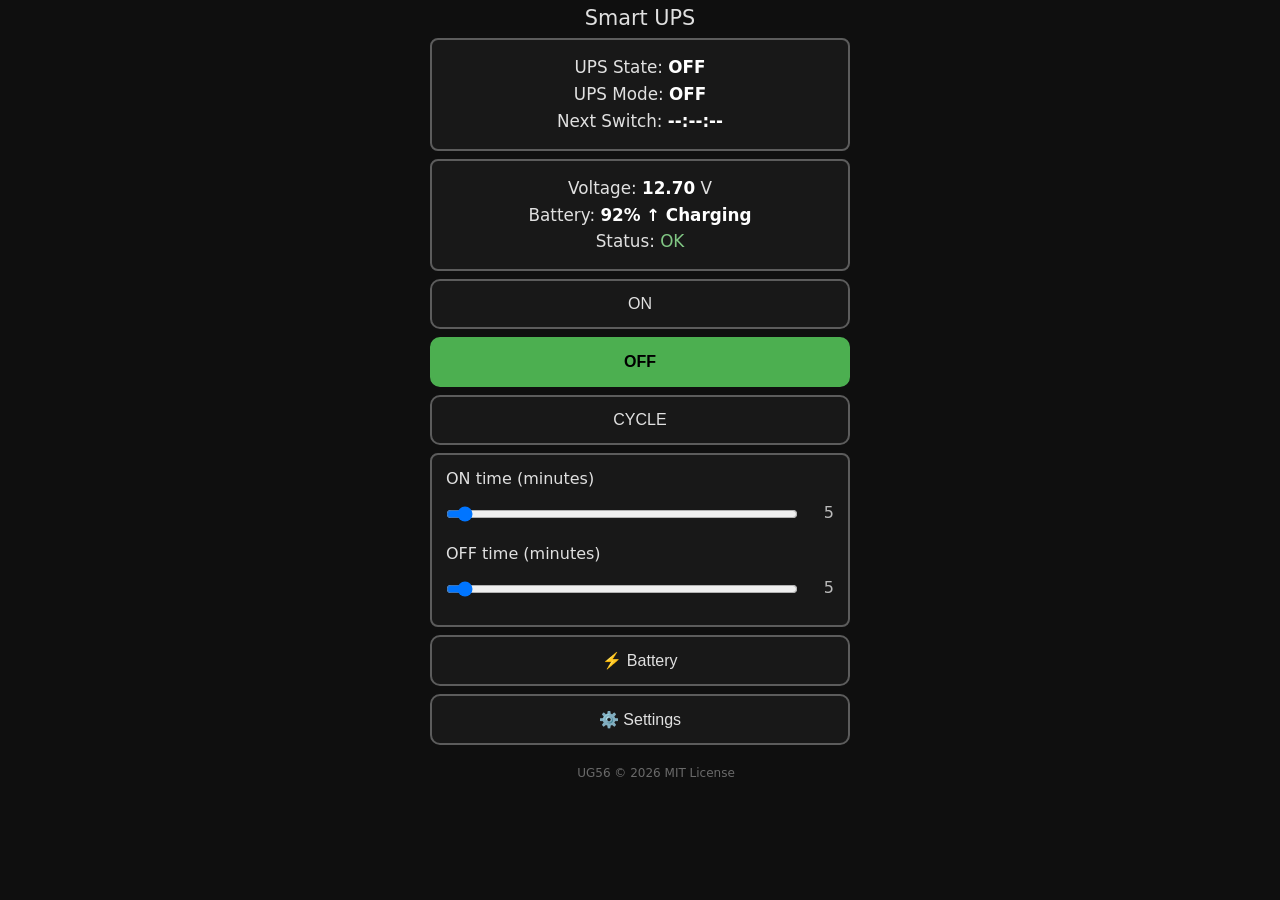
<file: docs/index.html>
<!doctype html>
<html lang="ru">

<head>
  <meta charset="utf-8">
  <meta name="viewport" content="width=device-width,initial-scale=1">
  <link rel="stylesheet" href="./style.css">
  <title>Smart UPS</title>
</head>

<body>
  <div class="wrap">
    <h3>Smart UPS</h3>
    <div class="block state">
      UPS State: <b id="ups">?</b><br>
      UPS Mode: <b id="mode">?</b><br>
      Next Switch: <b id="next">--:--:--</b>
    </div>
    <div class="block state">
      Voltage: <b id="vin">--.-</b> V<br>
      Battery: <b id="bat">--%</b> <b id="dir">?</b><br>
      Status: <span id="pwr">?</span>
    </div>
    <div class="btn-block"><button id="on">ON</button></div>
    <div class="btn-block"><button id="off">OFF</button></div>
    <div class="btn-block"><button id="cyc">CYCLE</button></div>
    <div class="block">
      <div class="label">ON time (minutes)</div>
      <div class="row"><input type="range" min="1" max="120" id="onRange"><span id="onVal">--</span></div>
      <div class="label" style="margin-top:16px">OFF time (minutes)</div>
      <div class="row"><input type="range" min="1" max="120" id="offRange"><span id="offVal">--</span></div>
    </div>
    <div class="btn-block"><a href="./battery.html"><button>⚡ Battery</button></a></div>
    <div class="btn-block"><a href="./settings.html"><button>⚙️ Settings</button></a></div>
  </div>
  <script src="ups-sim.js"></script>
  <script src="footer.js"></script>
  <script>
    let userActive = false,
      releaseT, saveT;
    const setMode = m => fetch('/mode?m=' + m);

    function hms(s) {
      if (s < 0) return '--:--:--';
      let h = Math.floor(s / 3600),
        m = Math.floor((s % 3600) / 60),
        x = s % 60;
      return String(h).padStart(2, '0') + ':' + String(m).padStart(2, '0') + ':' + String(x).padStart(2, '0');
    }

    function userTouch() {
      userActive = true;
      clearTimeout(releaseT);
      releaseT = setTimeout(() => userActive = false, 1500);
    }

    function debounceSave() {
      clearTimeout(saveT);
      saveT = setTimeout(() => fetch(`/save?on=${onRange.value}&off=${offRange.value}`), 600);
    }
    onRange.oninput = _ => {
      onVal.textContent = onRange.value;
      userTouch();
      debounceSave();
    }
    offRange.oninput = _ => {
      offVal.textContent = offRange.value;
      userTouch();
      debounceSave();
    }

    function upd() {
      fetch('/status').then(r => r.json()).then(s => {
        ups.textContent = s.ups ? 'ON' : 'OFF';
        mode.textContent = s.mode;
        next.textContent = hms(s.next);
        if (!userActive) {
          onRange.value = s.on;
          onVal.textContent = s.on;
          offRange.value = s.off;
          offVal.textContent = s.off;
        }
        on.classList.toggle('active', s.mode === 'ON');
        off.classList.toggle('active', s.mode === 'OFF');
        cyc.classList.toggle('active', s.mode === 'CYCLE');
        vin.textContent = s.vin.toFixed(2);
        bat.textContent = s.bat + '%';
        dir.textContent = s.charging ? '↑ Charging' : '↓ Discharging';
        pwr.className = '';
        if (s.critical) {
          pwr.textContent = 'CRITICAL';
          pwr.classList.add('crit');
        } else if (s.low) {
          pwr.textContent = 'LOW';
          pwr.classList.add('low');
        } else {
          pwr.textContent = 'OK';
          pwr.classList.add('ok');
        }
      });
    }
    setTimeout(() => {
      upd();
      setInterval(upd, 1200);
    }, 800);
  </script>
</body>

</html>
</file>
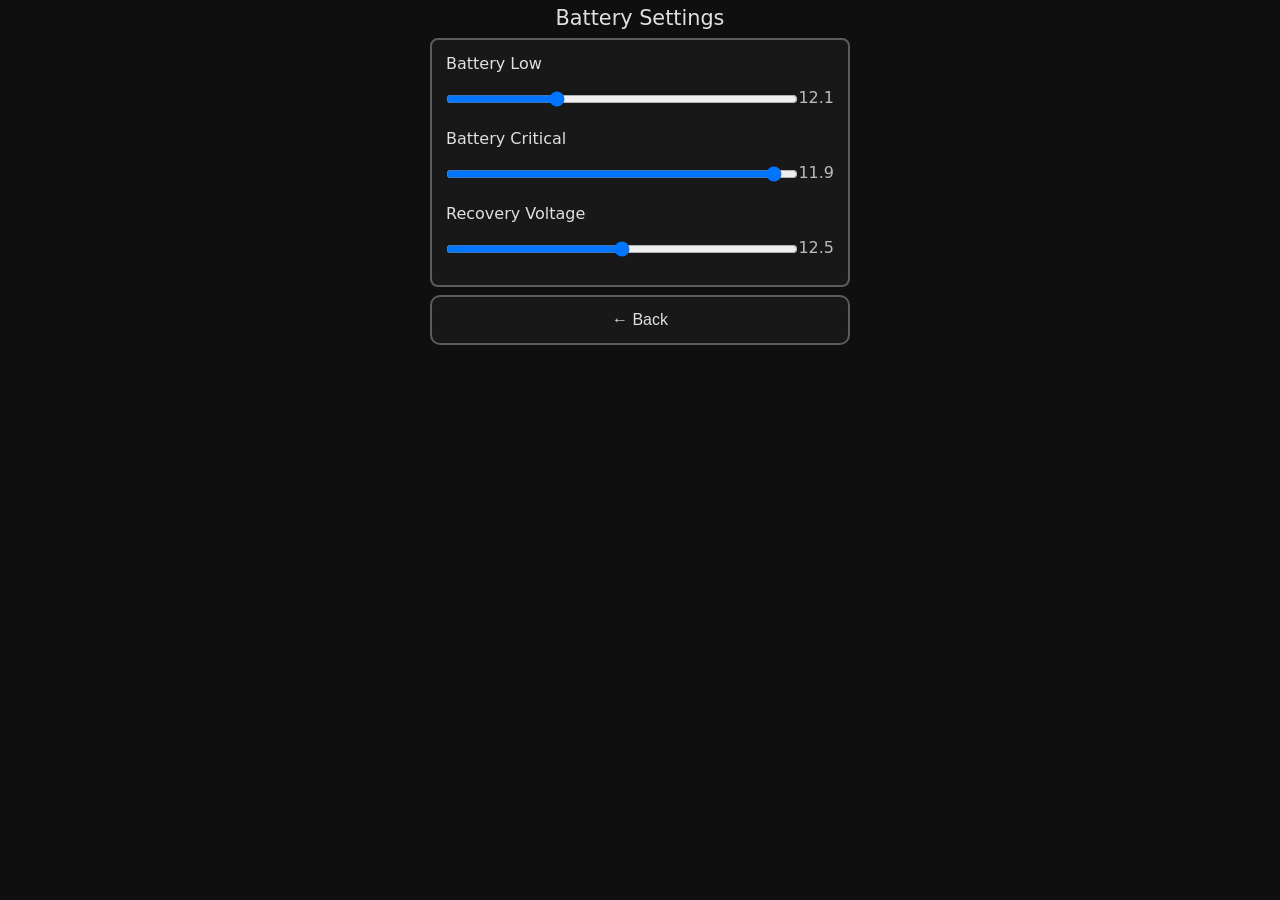
<file: docs/battery.html>
<!doctype html><html lang="ru"><head>
<meta charset="utf-8">
<meta name="viewport" content="width=device-width,initial-scale=1">
<link rel="stylesheet" href="./style.css">
<title>Battery</title>
</head><body><div class="wrap">
<h3>Battery Settings</h3>
<div class="block">
<div class="label">Battery Low <span id="vLowWarn"></span></div>
<div class="row"><input type="range" id="vLowRange" min="11.7" max="13" step="0.1"><span id="vLowVal">--</span></div>
<div class="label" style="margin-top:16px">Battery Critical <span id="vCritWarn"></span></div>
<div class="row"><input type="range" id="vCritRange" min="9.9" max="12" step="0.1"><span id="vCritVal">--</span></div>
<div class="label" style="margin-top:16px">Recovery Voltage</div>
<div class="row"><input type="range" id="vRecRange" min="12" max="13" step="0.1"><span id="vRecVal">--</span></div>
</div>
<div class="btn-block"><a href="./index.html"><button>← Back</button></a></div>
</div>
<script src="ups-sim.js"></script>
<script src="ups-sim.js"></script>
<script>
let saveT;
function debounce(){clearTimeout(saveT);saveT=setTimeout(()=>fetch(`/setadc?vLow=${vLowRange.value}&vCrit=${vCritRange.value}&vRec=${vRecRange.value}`),600);}
vLowRange.oninput=_=>{vLowVal.textContent=vLowRange.value;let isOff=vLowRange.value<=11.7;vLowWarn.textContent=isOff?'⚠ Off':'';vLowWarn.className=isOff?'crit':'';debounce();}
vCritRange.oninput=_=>{let v=+vCritRange.value,r=+vRecRange.value;if(v>r){vCritRange.value=v=r;}vCritVal.textContent=v<=9.9?'off':v.toFixed(1);let isDeg=v<11.8;vCritWarn.textContent=isDeg?'⚠ Battery degradation!':'';vCritWarn.className=isDeg?'crit':'';debounce();}
vRecRange.oninput=_=>{let v=+vRecRange.value,c=+vCritRange.value;if(v<c){vRecRange.value=v=c;}vRecVal.textContent=v.toFixed(1);debounce();}
fetch('/status').then(r=>r.json()).then(s=>{vLowRange.value=s.vLow;vLowVal.textContent=s.vLow.toFixed(1);let isOffLow=s.vLow<=11.7;vLowWarn.textContent=isOffLow?'⚠ Off':'';vLowWarn.className=isOffLow?'crit':'';vCritRange.value=s.vCrit;vCritVal.textContent=s.vCrit.toFixed(1);let isDegCrit=s.vCrit<11.8;vCritWarn.textContent=isDegCrit?'⚠ Battery degradation!':'';vCritWarn.className=isDegCrit?'crit':'';vRecRange.value=s.vRec;vRecVal.textContent=s.vRec.toFixed(1);});
</script>
</body></html>
</file>
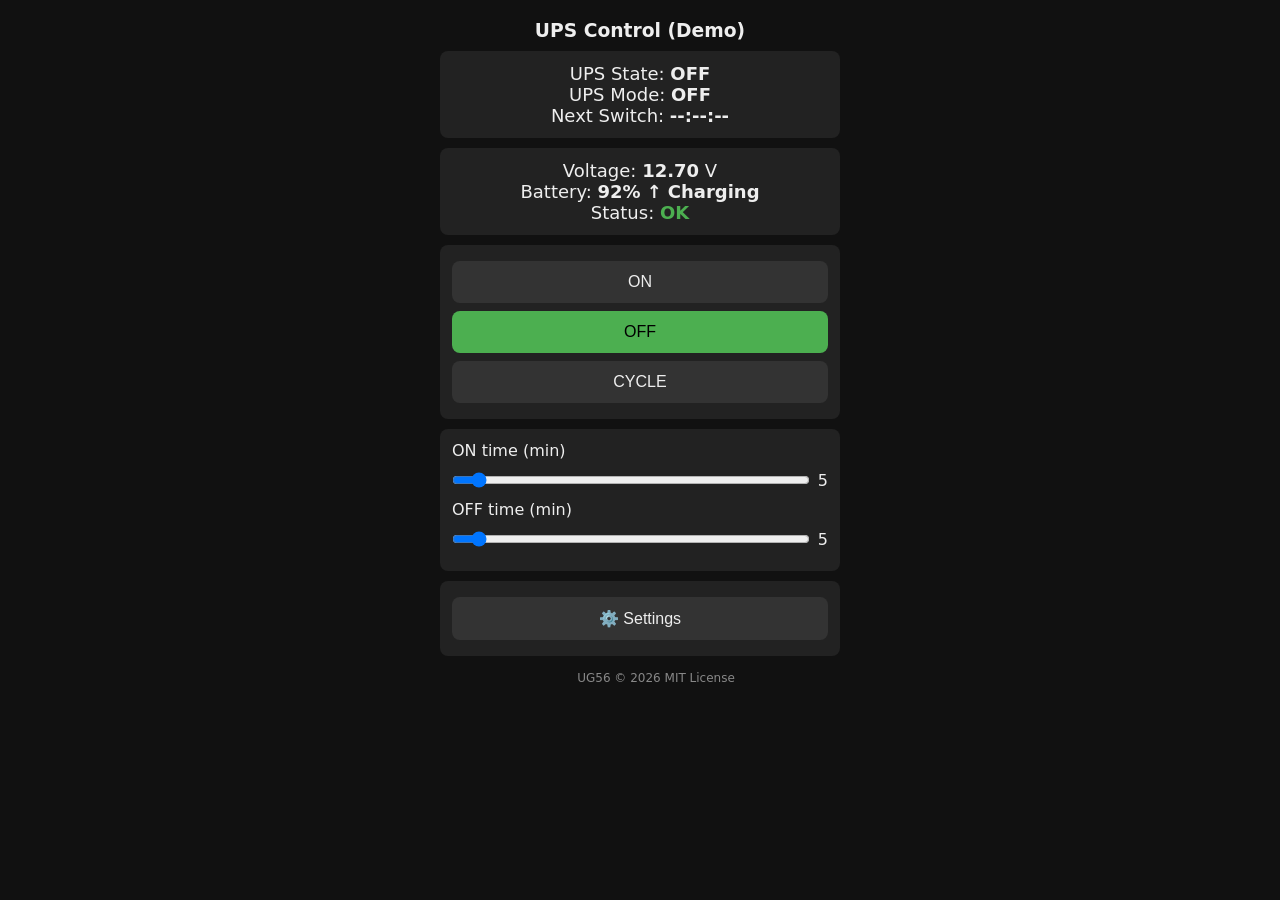
<file: docs/Demo.html>
<!DOCTYPE html>
<html lang="ru">
<head>
<meta charset="utf-8">
<meta name="viewport" content="width=device-width,initial-scale=1">
<title>Smart UPS – Demo</title>
<style>
body{font-family:system-ui,sans-serif;background:#111;color:#eee;margin:0;min-height:100vh;display:flex;justify-content:center;}
.wrap{width:100%;max-width:420px;padding:10px;box-sizing:border-box;}
h3{text-align:center;margin:10px 0;}
.block{background:#222;padding:12px;margin-bottom:10px;border-radius:8px;}
.state{text-align:center;font-size:18px;}
button{width:100%;padding:12px;margin:4px 0;font-size:16px;border:0;border-radius:8px;background:#333;color:#eee;cursor:pointer;}
button.active{background:#4caf50;color:#000;}
button.warn{background:#c62828;}
input{width:100%;padding:8px;margin:4px 0;border-radius:6px;border:none;background:#333;color:#eee;box-sizing:border-box;}
.row{display:flex;align-items:center;gap:8px;}
.ok{color:#4caf50;}
.low{color:#ffb300;}
.crit{color:#e53935;font-weight:bold;}
small{opacity:.7;}
.footer{display:flex;align-items:center;gap:8px;font-size:12px;color:#888;margin-top:6px;justify-content:center;}
.footer svg{width:24px;height:24px;color:#4CAF50;}
</style>
</head>
<body>
<div class="wrap" id="app">
<h3>UPS Control (Demo)</h3>
<div class="block state">
UPS State: <b id="ups">?</b><br>
UPS Mode: <b id="mode">?</b><br>
Next Switch: <b id="next">--:--:--</b>
</div>
<div class="block state">
Voltage: <b id="vin">--.-</b> V<br>
Battery: <b id="bat">--%</b> <b id="dir">?</b><br>
Status: <b id="pwr">?</b>
</div>
<div class="block">
<button id="on">ON</button>
<button id="off">OFF</button>
<button id="cyc">CYCLE</button>
</div>
<div class="block">
<div>ON time (min)</div>
<div class="row">
<input type="range" min="1" max="120" id="onRange"><span id="onVal"></span>
</div>
<div>OFF time (min)</div>
<div class="row">
<input type="range" min="1" max="120" id="offRange"><span id="offVal"></span>
</div>
</div>
<div class="block">
<button onclick="toggleSettings()">⚙️ Settings</button>
<div id="settingsPanel" style="display:none;margin-top:10px">
<input type="text" id="ssid" placeholder="Wi-Fi SSID">
<input type="password" id="pass" placeholder="Wi-Fi Password">
<button id="wifiBtn" onclick="saveWifi()">Save Wi-Fi & Reboot</button>
<small id="wifiInfo">AP SSID: Smart_UPS<br>Pass: 12345678<br>IP AP: 192.168.4.1</small>
<button id="toggleWifiBtn" onclick="toggleAPMode()">Switch to STA & Reboot</button>
<button class="warn" onclick="startOTA()">OTA Mode</button>
</div>
</div>
<div class="footer">
<svg id="logo" viewBox="0 0 24 24" aria-label="Logo" role="img">
  <defs>
    <filter id="glow" x="-50%" y="-50%" width="200%" height="200%">
      <feGaussianBlur stdDeviation="1.5" result="blur"/>
      <feMerge>
        <feMergeNode in="blur"/>
        <feMergeNode in="SourceGraphic"/>
      </feMerge>
    </filter>
  </defs>
  <g filter="url(#glow)">
    <line x1="12" y1="4" x2="12" y2="10.5" class="line"/>
    <path d="M16.24 7a7 7 0 1 1-8.48 0" class="circle"/>
  </g>
  <style>
    .line,.circle{
      stroke: currentColor; stroke-width:2; fill:none; stroke-dasharray:100; stroke-dashoffset:100; opacity:0;
      animation-timing-function:ease-out; animation-fill-mode:forwards;
    }
    .animate .circle{animation: drawFade 4.8s 0s backwards;}
    .animate .line{animation: drawFade 4s 0.4s backwards;}
    @keyframes drawFade{
      0%{stroke-dashoffset:100; opacity:0;}
      20%{opacity:1;}
      70%{stroke-dashoffset:0; opacity:0.7;}
      100%{opacity:0;}
    }
  </style>
</svg>
<span>UG56 © 2026 MIT License</span>
</div>
</div>

<script>
let userActive = false, releaseT = 0, saveT = 0;
let ups = {
  mode: 'OFF',
  on: false,
  onMin: 5,
  offMin: 5,
  voltage: 12.6,
  charging: false,
  next: -1,
  ssid: 'Smart_UPS',
  pass: '12345678',
  protectedFromMode: null,
  lastSwitch: 0
};
const V_LOW  = 12.1;
const V_CRIT = 11.9;
const V_UPPER = 12.5;
const V_MAX  = 14.2;

const clamp = (v, a, b) => Math.min(b, Math.max(a, v));
const hms = s => {
  if (s < 0) return '--:--:--';
  let h = Math.floor(s / 3600);
  let m = Math.floor((s % 3600) / 60);
  let x = s % 60;
  return String(h).padStart(2,'0') + ':' + String(m).padStart(2,'0') + ':' + String(x).padStart(2,'0');
};

const el = id => document.getElementById(id);
const upsEl   = el('ups');
const modeEl  = el('mode');
const nextEl  = el('next');
const vinEl   = el('vin');
const batEl   = el('bat');
const dirEl   = el('dir');
const pwrEl   = el('pwr');
const onBtn   = el('on');
const offBtn  = el('off');
const cycBtn  = el('cyc');
const onR     = el('onRange');
const offR    = el('offRange');
const onV     = el('onVal');
const offV    = el('offVal');
const ssid    = el('ssid');
const pass    = el('pass');
const settingsPanel = el('settingsPanel');
const toggleWifiBtn = el('toggleWifiBtn');

onBtn.onclick   = () => setMode('ON');
offBtn.onclick  = () => setMode('OFF');
cycBtn.onclick  = () => setMode('CYCLE');

onR.oninput = () => { ups.onMin = +onR.value; onV.innerText = onR.value; };
offR.oninput = () => { ups.offMin = +offR.value; offV.innerText = offR.value; };

function toggleSettings() {
  settingsPanel.style.display = (settingsPanel.style.display === 'block' ? 'none' : 'block');
}
function saveWifi() { alert('Saved (demo)'); }

let isAP = true;
function toggleAPMode() {
  isAP = !isAP;
  toggleWifiBtn.innerText = isAP ? 'Switch to STA & Reboot' : 'Switch to AP & Reboot';
  alert(`Switched to ${isAP ? 'AP' : 'STA'} mode (demo)`);
}
toggleWifiBtn.innerText = isAP ? 'Switch to STA & Reboot' : 'Switch to AP & Reboot';

function setMode(m) {
  ups.mode = m;
  ups.on = (m !== 'OFF');
  ups.protectedFromMode = null;
  ups.lastSwitch = Date.now();
}

function simulate() {
  if (ups.voltage < V_CRIT) {
    if (ups.mode !== 'OFF') {
      ups.protectedFromMode = ups.mode;
    }
    ups.mode = 'OFF';
    ups.on = false;
    ups.next = -1;
  }
  else if (ups.voltage >= V_UPPER) {
    if (ups.protectedFromMode) {
      ups.mode = ups.protectedFromMode;
      ups.on = (ups.mode === 'ON');
      ups.protectedFromMode = null;
      ups.lastSwitch = Date.now();
    }
  }

  if (ups.mode !== 'OFF') {
    ups.voltage -= ups.on ? 0.03 : 0;
  } else {
    ups.voltage += 0.05;
  }
  ups.voltage = clamp(ups.voltage, 10.8, V_MAX);
  ups.charging = !ups.on;

  if (ups.mode === 'CYCLE') {
    const period = (ups.on ? ups.onMin : ups.offMin) * 60000;
    const elapsed = Date.now() - (ups.lastSwitch || Date.now());
    ups.next = Math.max(0, Math.floor((period - elapsed) / 1000));

    if (elapsed >= period) {
      ups.on = !ups.on;
      ups.lastSwitch = Date.now();
    }
  } else {
    ups.next = -1;
  }
}

function updateUI() {
  upsEl.innerText = ups.on ? 'ON' : 'OFF';
  modeEl.innerText = ups.mode;
  nextEl.innerText = hms(ups.next);

  vinEl.innerText = ups.voltage.toFixed(2);

  let perc = Math.round((ups.voltage - 11.6) / (12.8 - 11.6) * 100);
  perc = Math.min(100, Math.max(0, perc));
  batEl.innerText = perc + '%';

  dirEl.innerText = ups.charging ? '↑ Charging' : '↓ Discharging';

  const crit = ups.voltage < V_CRIT;
  const low  = ups.voltage < V_LOW && !crit;
  pwrEl.className = '';
  if (crit) {
    pwrEl.innerText = 'CRITICAL';
    pwrEl.classList.add('crit');
  } else if (low) {
    pwrEl.innerText = 'LOW';
    pwrEl.classList.add('low');
  } else {
    pwrEl.innerText = 'OK';
    pwrEl.classList.add('ok');
  }

  onBtn.classList.toggle('active', ups.mode === 'ON');
  offBtn.classList.toggle('active', ups.mode === 'OFF');
  cycBtn.classList.toggle('active', ups.mode === 'CYCLE');

  ssid.value = ups.ssid;
  pass.value = ups.pass;
}

function startOTA() {
  document.querySelectorAll('.wrap > .block').forEach(b => b.style.display = 'none');
  let p = document.createElement('div');
  p.className = 'block';
  p.style.textAlign = 'center';
  p.innerHTML = '<h2>OTA MODE</h2><div>Waiting for firmware</div><div id="t">30</div><small>seconds</small>';
  document.querySelector('.wrap').appendChild(p);

  let t = 30;
  let tm = setInterval(() => {
    t--;
    document.getElementById('t').innerText = t;
    if (t <= 0) {
      clearInterval(tm);
      p.innerHTML = '<h2>Demo reboot</h2>';
      setTimeout(() => location.reload(), 2000);
    }
  }, 1000);
}

onR.value = ups.onMin;   onV.innerText = ups.onMin;
offR.value = ups.offMin; offV.innerText = ups.offMin;

setInterval(() => { simulate(); updateUI(); }, 500);
updateUI();

(function() {
  const logo = document.getElementById('logo');
  if (!logo) return;
  logo.classList.add('animate');
  logo.addEventListener('mouseenter', () => {
    logo.classList.remove('animate');
    void logo.getBoundingClientRect();
    setTimeout(() => logo.classList.add('animate'), 20);
  });
})();
</script>
</body>
</html>
</file>
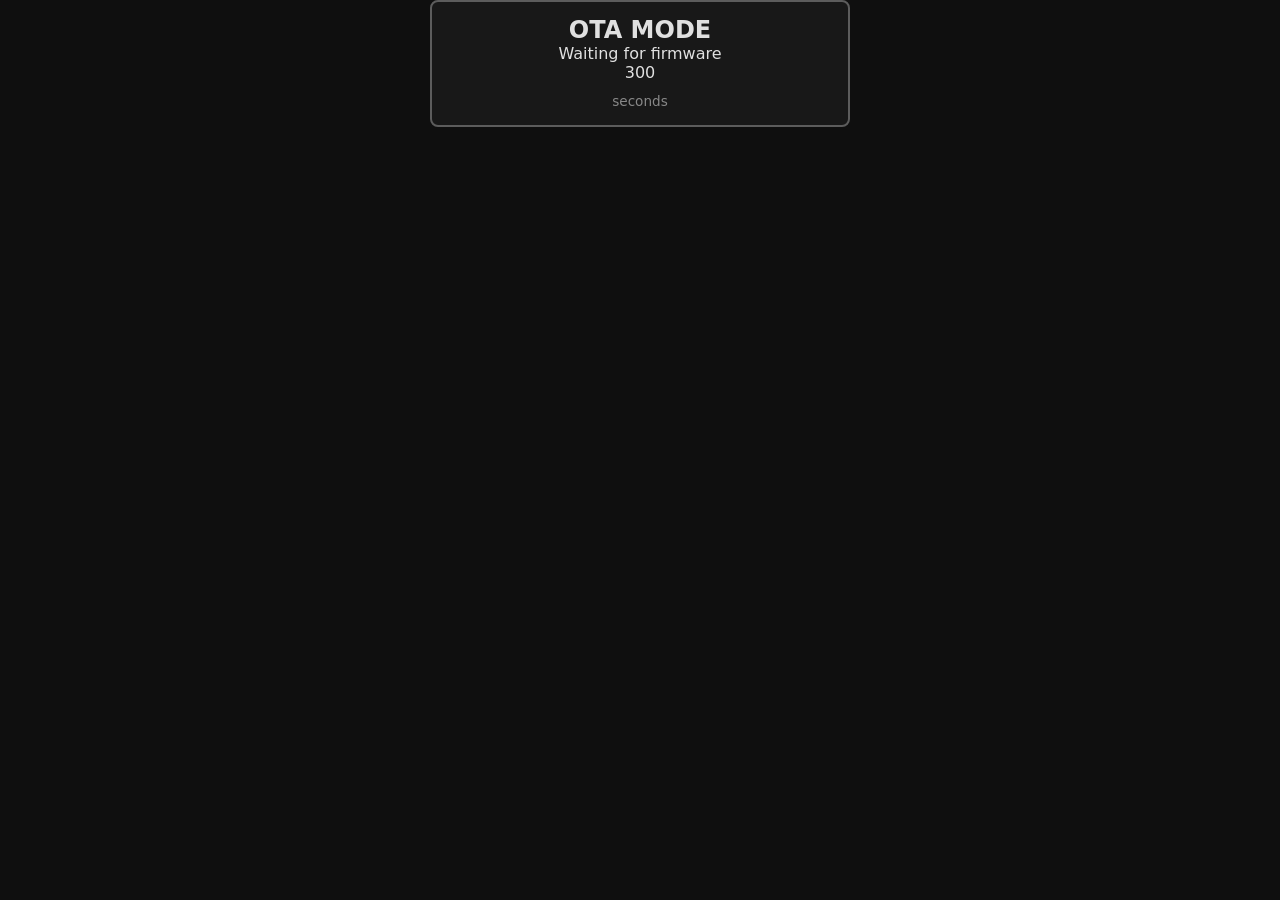
<file: docs/ota.html>
<!doctype html><html><head>
<meta charset="utf-8">
<meta name="viewport" content="width=device-width,initial-scale=1">
<link rel="stylesheet" href="./style.css">
<title>OTA</title>
</head><body><div class="wrap">
<div class="block" style="text-align:center">
<h2>OTA MODE</h2>
<div>Waiting for firmware</div>
<div id="t">300</div>
<small>seconds</small>
</div>
</div>
<script src="ups-sim.js"></script>
<script>
fetch('/ota');
let t=300;
let tm=setInterval(()=>{t--;document.getElementById('t').innerText=t;if(t<=0){clearInterval(tm);location.reload();}},1000);
setInterval(()=>{fetch('/status').then(r=>r.ok&&location.replace('./index.html'));},8000);
</script>
</body></html>
</file>
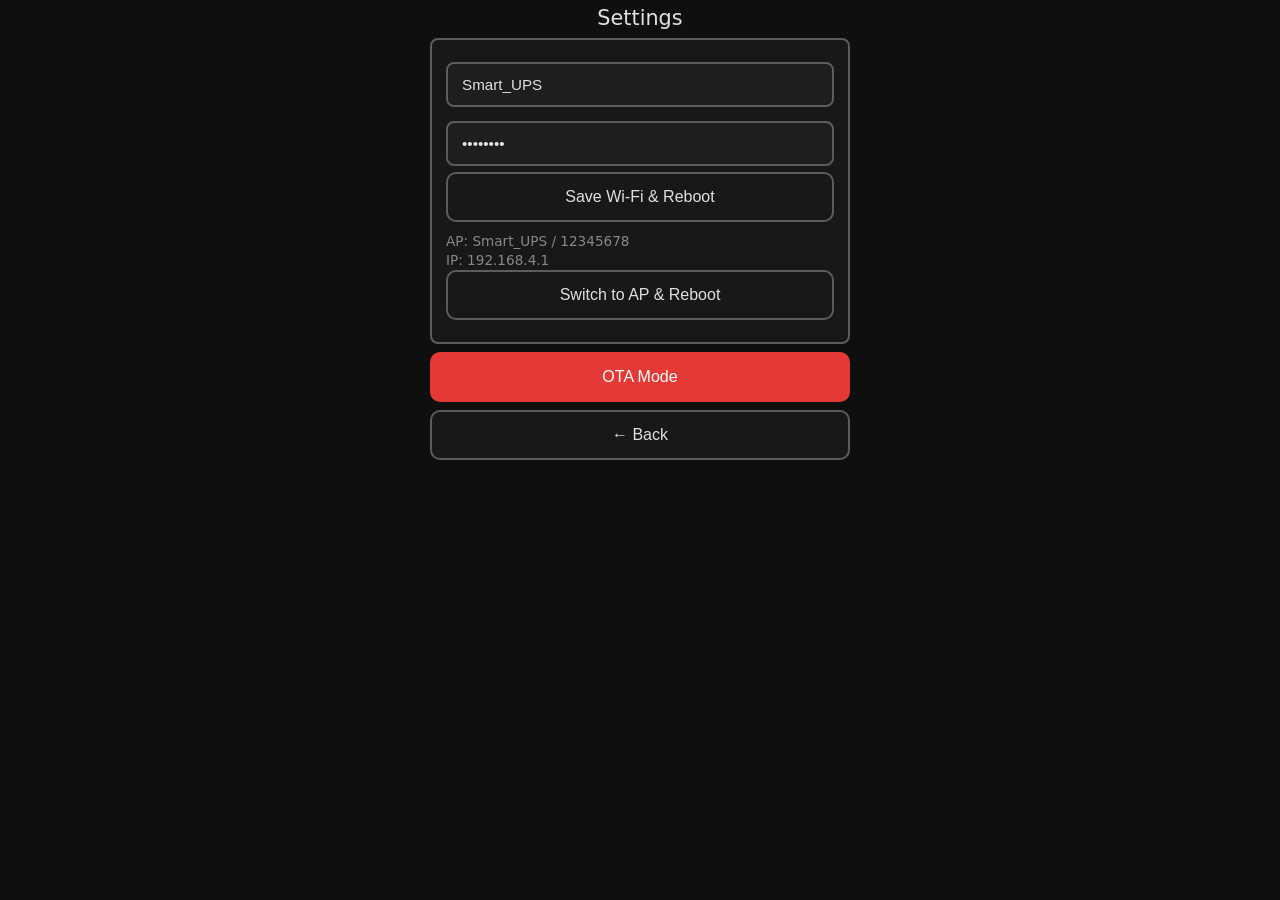
<file: docs/settings.html>
<!doctype html><html lang="ru"><head>
<meta charset="utf-8">
<meta name="viewport" content="width=device-width,initial-scale=1">
<link rel="stylesheet" href="./style.css">
<title>Settings</title>
</head><body><div class="wrap">
<h3>Settings</h3>
<div class="block">
<input type="text" id="ssid" placeholder="Wi-Fi SSID">
<input type="password" id="pass" placeholder="Wi-Fi Password">
<div class="btn-block"><button onclick="saveWifi()">Save Wi-Fi & Reboot</button></div>
<small>AP: Smart_UPS / 12345678<br>IP: 192.168.4.1</small>
<div class="btn-block"><button id="toggleWifiBtn" onclick="toggleAPMode()">Toggle AP Mode</button></div>
</div>
<div class="btn-block"><button class="warn" onclick="location.href='./ota.html'">OTA Mode</button></div>
<div class="btn-block"><a href="./index.html"><button>← Back</button></a></div>
</div>
<script src="ups-sim.js"></script>
<script>
function saveWifi(){fetch(`/setwifi?ssid=${encodeURIComponent(ssid.value)}&pass=${encodeURIComponent(pass.value)}`).then(()=>alert('Saved. Rebooting...'));}
function toggleAPMode(){fetch('/toggleap').then(()=>alert('Switching mode. Rebooting...'));}
fetch('/apmode').then(r=>r.text()).then(m=>toggleWifiBtn.innerText=(m==='AP'?'Switch to STA & Reboot':'Switch to AP & Reboot'));
fetch('/status').then(r=>r.json()).then(s=>{ssid.value=s.ssid||'';pass.value=s.pass||'';});
</script>
</body></html>
</file>
<file: docs/style.css>
* {box-sizing: border-box;margin: 0;padding: 0;}
body {font-family: system-ui, sans-serif;background: #0f0f0f;color: #e0e0e0;min-height: 100vh;display: flex;justify-content: center;}
.wrap {width: 100%;max-width: 420px;}
h3 {text-align: center;margin: 6px 0 8px;font-size: 1.3rem;font-weight: 500;}
.block {background: #181818;border: 2px solid #5c5c5c;border-radius: 8px;padding: 14px;margin-bottom: 8px;}
.btn-block {margin-bottom: 8px;}
.state {text-align: center;font-size: 1.05rem;line-height: 1.6;}
.state b {color: #fff;font-weight: 600;}
button {width: 100%;padding: 14px 16px;font-size: 1rem;font-weight: 500;border: 2px solid #5c5c5c;border-radius: 10px;background: #181818;color: #e0e0e0;cursor: pointer;}
button:active {background: #222;}
button.active {background: #4caf50;color: #000;border-color: #4caf50;font-weight: 600;}
button.warn {background: #e53935;border-color: #e53935;color: #fff;}
input[type="range"] {width: 100%;margin: 10px 0 6px;}
input[type="text"],input[type="password"] {width: 100%;padding: 12px 14px;margin: 8px 0 6px;border-radius: 8px;border: 2px solid #5c5c5c;background: #1e1e1e;color: #e0e0e0;font-size: 0.95rem;}
.row {display: flex;align-items: center;margin: 8px 0;}
.row span {min-width: 36px;text-align: right;font-weight: 500;color: #bbb;}
.ok {color: #81c784;}.low {color: #ffb74d;}.crit {color: #e53935;}
small {color: #888;font-size: 0.85rem;line-height: 1.4;display: block;margin-top: 10px;}
.label {margin-bottom: 8px;font-weight: 500;display: block;}
</file>
